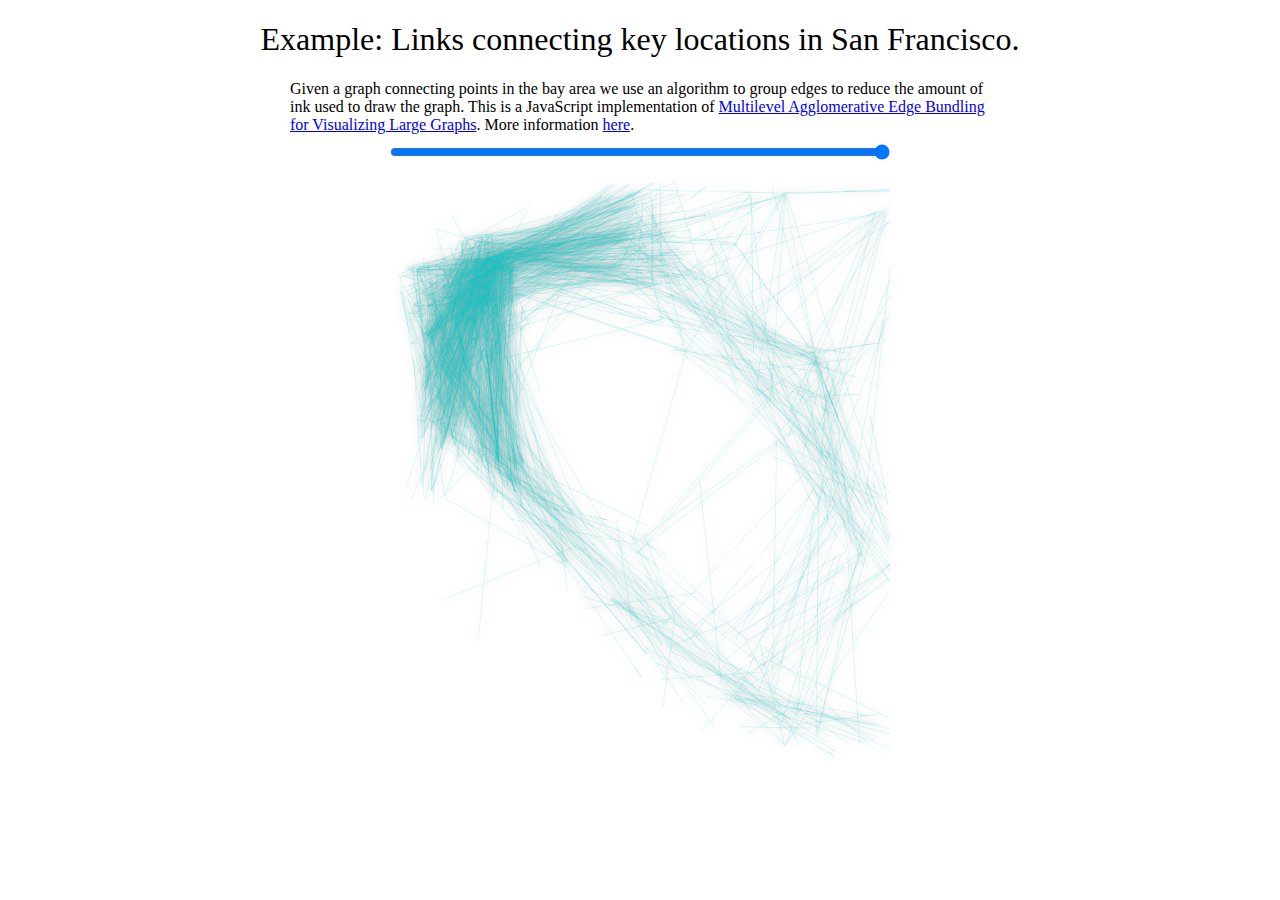
<file: example/index.html>
<!doctype html>
  <html>
    <head>
        <title>A JavaScript implementation of Multilevel Agglomerative Edge Bundling for Visualizing Large Graphs.</title>
        <meta charset="utf-8">
        <meta name="author" content="@philogb">
        <meta name="description" content="Multilevel Agglomerative Edge Bundle for Visualizing Large Graphs JavaScript implementation">
        <link rel="stylesheet" href="example.css">
    </head>
    <body>
      <header>
      <h1>
        Example: Links connecting key locations in San Francisco.
      </h1>
      </header>
      <div class="description">
        Given a graph connecting points in the bay area we use an algorithm to group edges
        to reduce the amount of ink used to draw the graph. This is a JavaScript implementation of
        <a href="http://www2.research.att.com/~yifanhu/PUB/edge_bundling.pdf">
          Multilevel Agglomerative Edge Bundling for Visualizing Large
          Graphs</a>. More information <a
          href="http://github.com/philogb/mingle">here</a>.
      </div>
      <div class="container">
        <input type="range" id="bundle-level" min="0" max="1" value="1" step="0.01">
        <div class="loading">Loading please wait...</div>
        <canvas width="500" height="500"></canvas>
      </div>
      <script src="../lib/kdtree.js"></script>
      <script src="../lib/philogl.js"></script>
      <script src="../graph.js"></script>
      <script src="../mingle.js"></script>
      <script src="example.js"></script>
</body>
</html>
</file>
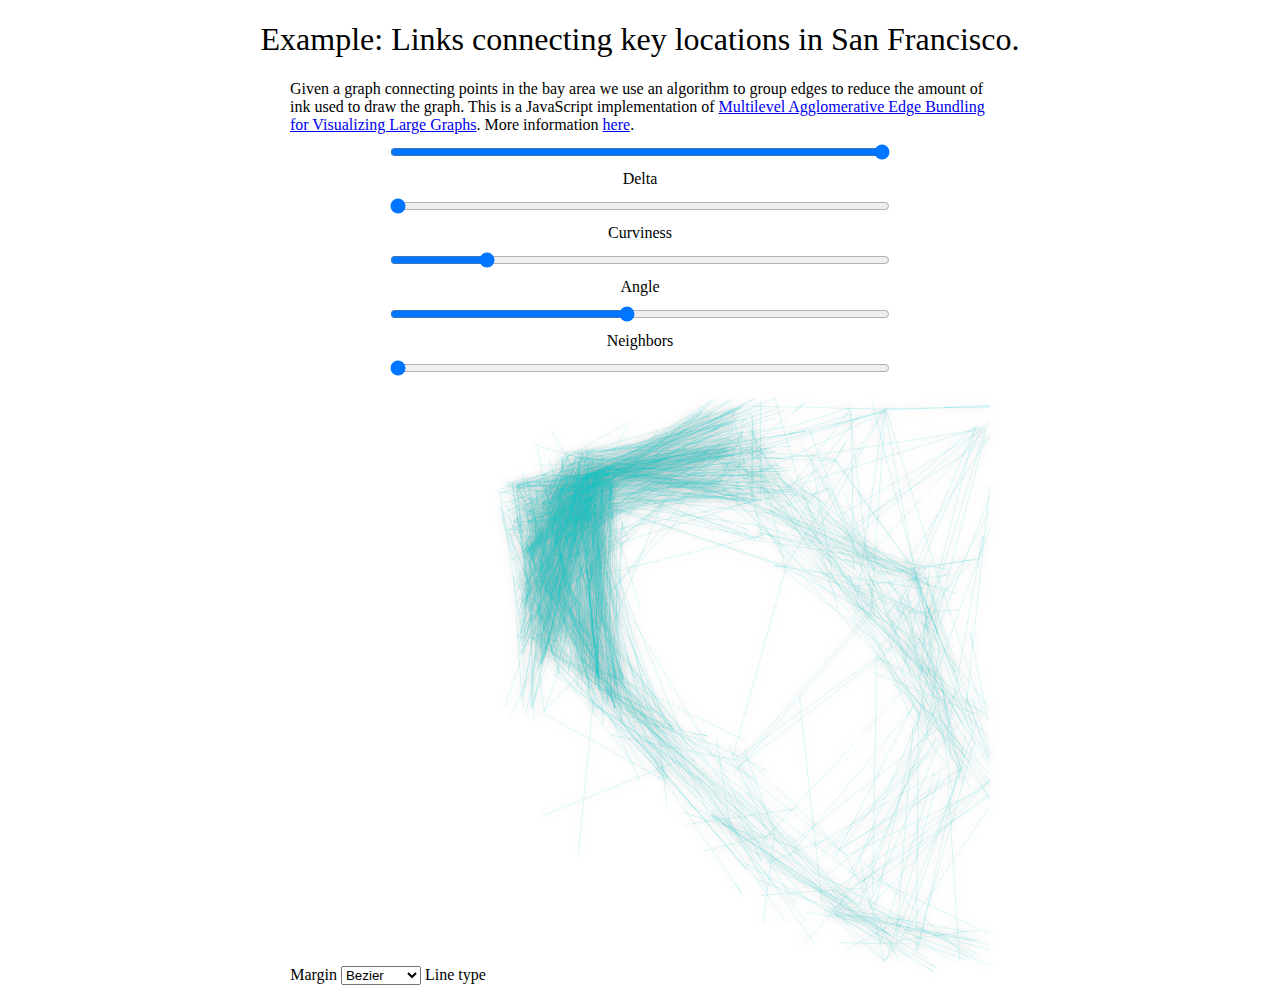
<file: examples/sf/index.html>
<!doctype html>
  <html>
    <head>
        <title>A JavaScript implementation of Multilevel Agglomerative Edge Bundling for Visualizing Large Graphs.</title>
        <meta charset="utf-8">
        <meta name="author" content="@philogb">
        <meta name="description" content="Multilevel Agglomerative Edge Bundle for Visualizing Large Graphs JavaScript implementation">
        <link rel="stylesheet" href="example.css">
    </head>
    <body>
      <header>
      <h1>
        Example: Links connecting key locations in San Francisco.
      </h1>
      </header>
      <div class="description">
        Given a graph connecting points in the bay area we use an algorithm to group edges
        to reduce the amount of ink used to draw the graph. This is a JavaScript implementation of
        <a href="http://www2.research.att.com/~yifanhu/PUB/edge_bundling.pdf">
          Multilevel Agglomerative Edge Bundling for Visualizing Large
          Graphs</a>. More information <a
          href="http://github.com/philogb/mingle">here</a>.
      </div>
      <div class="container">
        <label><input type="range" id="bundle-level" min="0" max="1" value="1" step="0.01"> Delta</label>
        <label><input type="range" id="curviness" min="0" max="1" value="0" step="0.01"> Curviness</label>
        <label><input type="range" id="angle-strength" min="1" max="50" value="10" step="0.1"> Angle</label>
        <label><input type="range" id="neighbors" min="1" max="20" value="10" step="1"> Neighbors</label>
        <label><input type="range" id="margin" min="0" max="5" value="0" step="0.1"> Margin</label>
        <label><select id="line-type">
            <option>Line</option>
            <option selected>Bezier</option>
            <option>Quadratic</option>
        </select> Line type</label>

        <div class="loading">Loading please wait...</div>
        <canvas width="500" height="500"></canvas>
      </div>
      <script src="../../lib/kdtree.js"></script>
      <script src="../../lib/philogl.js"></script>
      <script src="../../graph.js"></script>
      <script src="../../mingle.js"></script>
      <script src="example.js"></script>
</body>
</html>
</file>
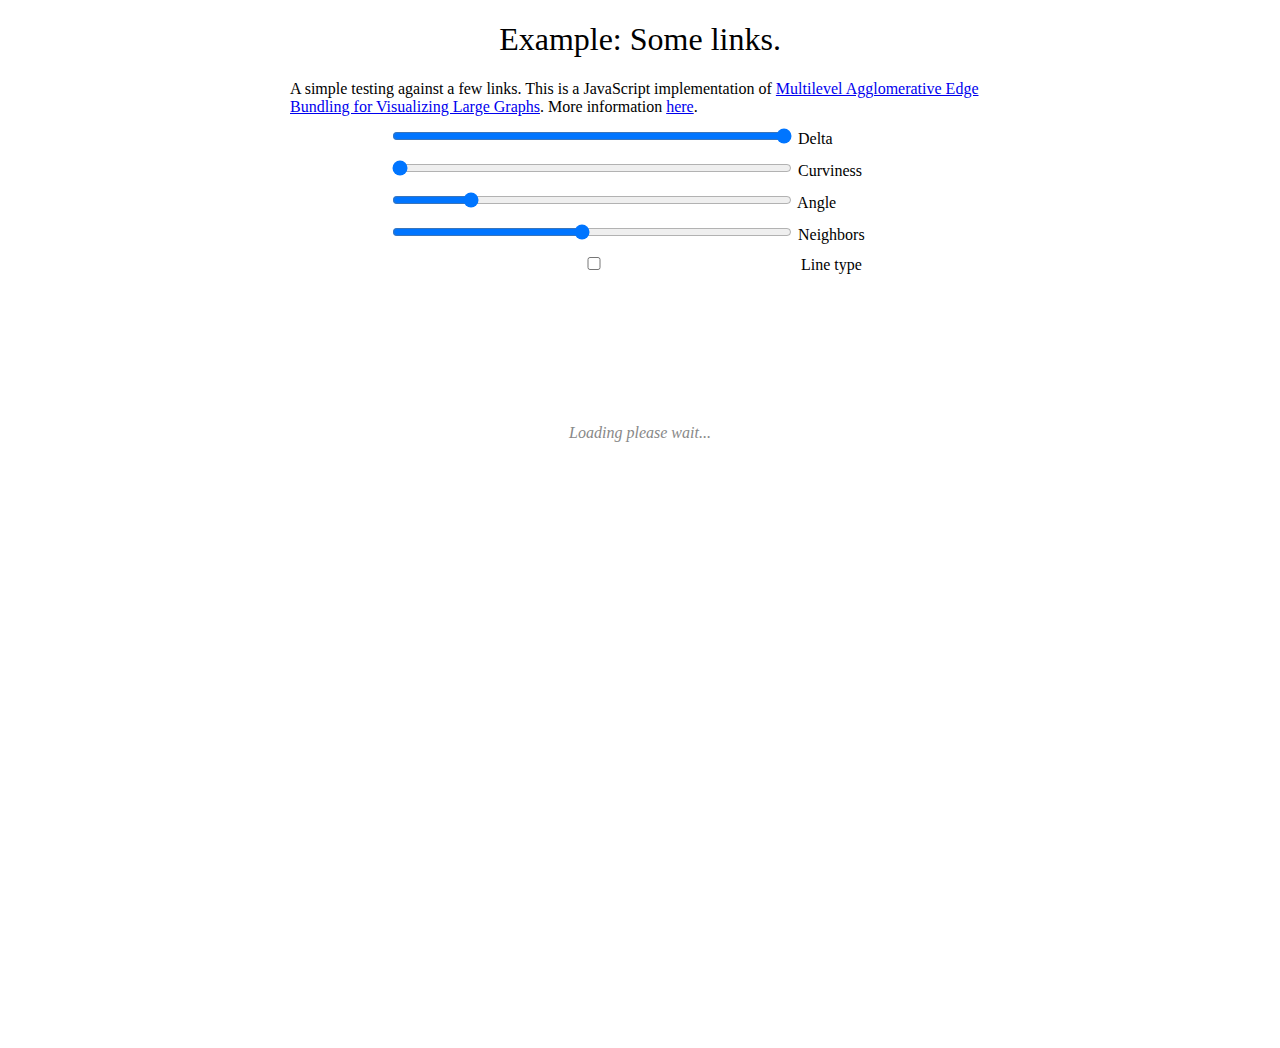
<file: examples/test/index.html>
<!doctype html>
  <html>
    <head>
        <title>A JavaScript implementation of Multilevel Agglomerative Edge Bundling for Visualizing Large Graphs.</title>
        <meta charset="utf-8">
        <meta name="author" content="@philogb">
        <meta name="description" content="Multilevel Agglomerative Edge Bundle for Visualizing Large Graphs JavaScript implementation">
        <link rel="stylesheet" href="example.css">
    </head>
    <body>
      <header>
      <h1>
        Example: Some links.
      </h1>
      </header>
      <div class="description">
        A simple testing against a few links. This is a JavaScript implementation of
        <a href="http://www2.research.att.com/~yifanhu/PUB/edge_bundling.pdf">
          Multilevel Agglomerative Edge Bundling for Visualizing Large
          Graphs</a>. More information <a
          href="http://github.com/philogb/mingle">here</a>.
      </div>
      <div class="container">
        <label><input type="range" id="bundle-level" min="0" max="1" value="1" step="0.01"> Delta</label>
        <label><input type="range" id="curviness" min="0" max="1" value="0" step="0.01"> Curviness</label>
        <label><input type="range" id="angle-strength" min="1" max="50" value="10" step="0.1"> Angle</label>
        <label><input type="range" id="neighbors" min="1" max="20" value="10" step="1"> Neighbors</label>
        <label><input type="checkbox" id="line-type"> Line type</label>
        <div class="loading">Loading please wait...</div>
        <canvas width="500" height="500"></canvas>
      </div>
      <script src="../../lib/kdtree.js"></script>
      <script src="../../lib/philogl.js"></script>
      <script src="../../graph.js"></script>
      <script src="../../mingle.js"></script>
      <script src="example.js"></script>
</body>
</html>
</file>
<file: example/example.css>
html {
  text-align: center;
  font-family: Helvetica Neue;
}

h1 {
  font-weight: normal;
}

div.loading {
  color: #888;
  font-style: italic;
  margin-top: 150px;
}

div.description {
  text-align: left;
  max-width: 700px;
  margin: 10px auto;
}

canvas {
 -moz-filter: url(filter.svg#drop-shadow);
 filter: url(filter.svg#drop-shadow);
 filter: drop-shadow(0 0 4px rgba(0, 0, 0, 0.5));
 -webkit-filter: drop-shadow(0 0 4px rgba(0, 0, 0, 0.5));

 width: 500px;
 height: 594px;
 margin: auto;
}

input[type=range] {
  display: block;
  width: 500px;
  margin: 10px auto;
}
</file>
<file: examples/sf/example.css>
html {
  text-align: center;
  font-family: Helvetica Neue;
}

h1 {
  font-weight: normal;
}

div.loading {
  color: #888;
  font-style: italic;
  margin-top: 150px;
}

div.description {
  text-align: left;
  max-width: 700px;
  margin: 10px auto;
}

canvas {
 -moz-filter: url(filter.svg#drop-shadow);
 filter: url(filter.svg#drop-shadow);
 filter: drop-shadow(0 0 4px rgba(0, 0, 0, 0.5));
 -webkit-filter: drop-shadow(0 0 4px rgba(0, 0, 0, 0.5));

 width: 500px;
 height: 594px;
 margin: auto;
}

input[type=range] {
  display: block;
  width: 500px;
  margin: 10px auto;
}
</file>
<file: examples/test/example.css>
html {
  text-align: center;
  font-family: Helvetica Neue;
}

h1 {
  font-weight: normal;
}

label {
  display: block;
  text-align: left;
  width: 500px;
  margin: 10px auto;
}

div.loading {
  color: #888;
  font-style: italic;
  margin-top: 150px;
}

div.description {
  text-align: left;
  max-width: 700px;
  margin: 10px auto;
}

canvas {
 -moz-filter: url(filter.svg#drop-shadow);
 filter: url(filter.svg#drop-shadow);
 filter: drop-shadow(0 0 4px rgba(0, 0, 0, 0.5));
 -webkit-filter: drop-shadow(0 0 4px rgba(0, 0, 0, 0.5));

 width: 500px;
 height: 594px;
 margin: auto;
}

input {
  /*display: block;*/
  width: 400px;
}
</file>
